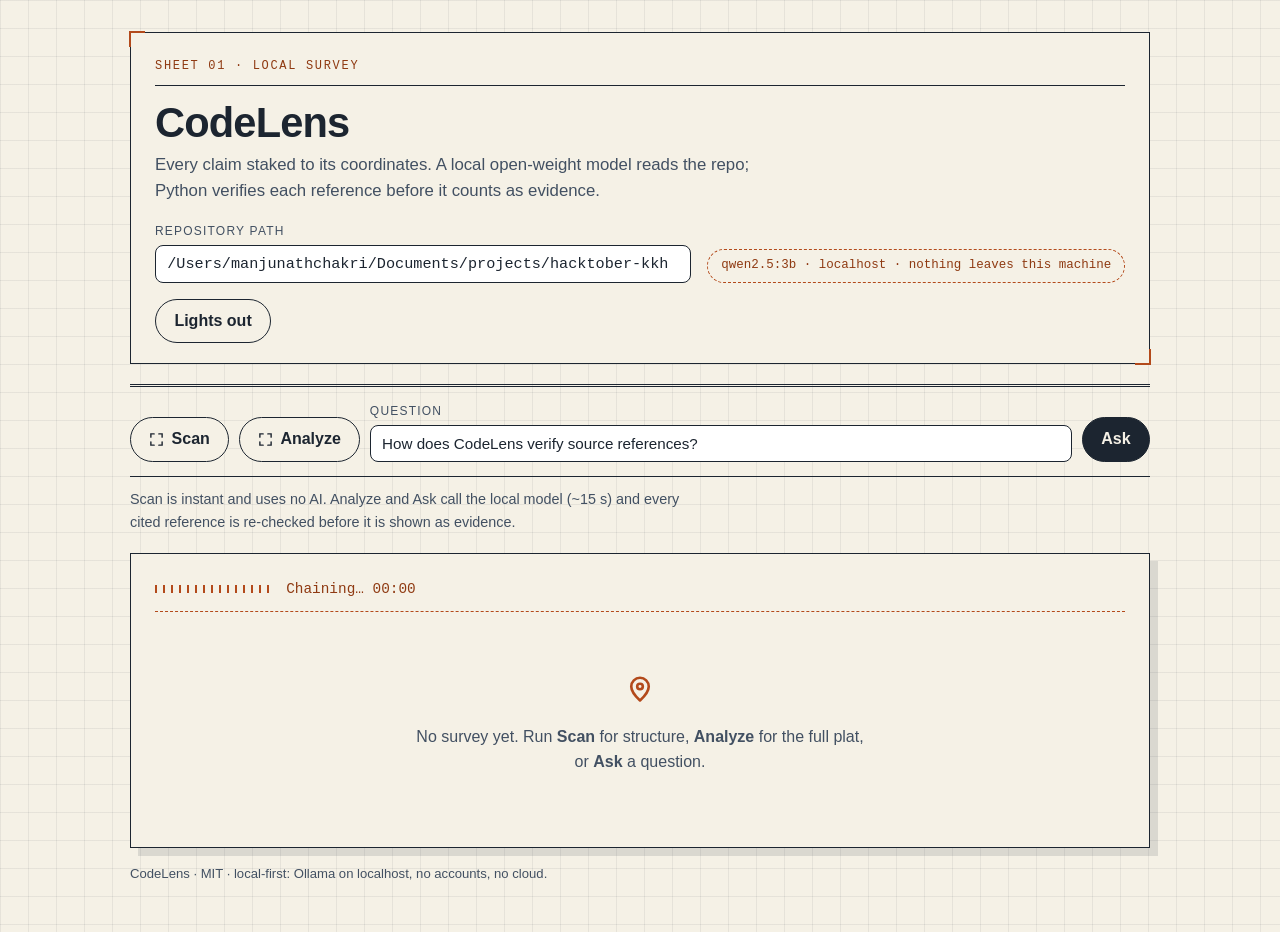
<file: static/index.html>
<!doctype html>
<html lang="en">
<head>
<meta charset="utf-8">
<meta name="viewport" content="width=device-width, initial-scale=1">
<title>CodeLens — survey of an unfamiliar codebase</title>
<link rel="stylesheet" href="/static/styles.css">
</head>
<body>
<svg width="0" height="0" style="position:absolute" aria-hidden="true">
  <symbol id="i-pin" viewBox="0 0 16 16" fill="none" stroke="currentColor" stroke-width="1.5" stroke-linecap="round" stroke-linejoin="round">
    <path d="M8 14s5-4.6 5-8a5 5 0 1 0-10 0c0 3.4 5 8 5 8z"/><circle cx="8" cy="6" r="1.6"/>
  </symbol>
  <symbol id="i-void" viewBox="0 0 16 16" fill="none" stroke="currentColor" stroke-width="1.5" stroke-linecap="round">
    <circle cx="8" cy="8" r="6.2"/><path d="M5.5 5.5l5 5M10.5 5.5l-5 5"/>
  </symbol>
  <symbol id="i-query" viewBox="0 0 16 16" fill="none" stroke="currentColor" stroke-width="1.5" stroke-linejoin="round">
    <path d="M8 2l5.5 6L8 14 2.5 8z"/>
  </symbol>
  <symbol id="i-scan" viewBox="0 0 16 16" fill="none" stroke="currentColor" stroke-width="1.5" stroke-linecap="round">
    <path d="M2 5.5V2h3.5M10.5 2H14v3.5M14 10.5V14h-3.5M5.5 14H2v-3.5"/>
  </symbol>
</svg>

<div class="frame">
  <header class="title-block">
    <div class="sheet-mark" aria-hidden="true">SHEET 01 · LOCAL SURVEY</div>
    <h1>CodeLens</h1>
    <p class="lede">Every claim staked to its coordinates. A local open-weight model reads the repo; Python verifies each reference before it counts as evidence.</p>
    <div class="title-row">
      <label class="field path-field">Repository path
        <input id="path" value="/Users/manjunathchakri/Documents/projects/hacktober-kkh" spellcheck="false">
      </label>
      <span class="model-tag" title="All inference runs on this machine">qwen2.5:3b · localhost · nothing leaves this machine</span>
      <button id="btn-theme" type="button" aria-pressed="false" title="Toggle night-shift ground">Lights out</button>
    </div>
  </header>

  <section class="instruments" aria-label="Survey instruments">
    <div class="instrument-band">
      <button id="btn-scan" type="button">
        <svg aria-hidden="true"><use href="#i-scan"/></svg>Scan
      </button>
      <button id="btn-analyze" type="button">
        <svg aria-hidden="true"><use href="#i-scan"/></svg>Analyze
      </button>
      <label class="field question-field">Question
        <input id="q" value="How does CodeLens verify source references?">
      </label>
      <button id="btn-ask" type="button" class="primary">Ask</button>
    </div>
    <p class="hint">Scan is instant and uses no AI. Analyze and Ask call the local model (~15&nbsp;s) and every cited reference is re-checked before it is shown as evidence.</p>
  </section>

  <main class="sheet" aria-label="Survey result">
    <div class="chainage" id="chainage" hidden>
      <span class="chain-ticks" aria-hidden="true"></span>
      <span id="chain-text" role="status">Chaining… 00:00</span>
    </div>
    <div id="listen-bar" hidden></div>
    <div id="result" aria-live="polite">
      <div class="empty-state">
        <svg aria-hidden="true"><use href="#i-pin"/></svg>
        <p>No survey yet. Run <strong>Scan</strong> for structure, <strong>Analyze</strong> for the full plat, or <strong>Ask</strong> a question.</p>
      </div>
    </div>
  </main>

  <footer>
    <span>CodeLens · MIT · local-first: Ollama on localhost, no accounts, no cloud.</span>
    <span id="survey-time" class="survey-time"></span>
  </footer>
</div>

<script src="/static/app.js"></script>
</body>
</html>
</file>
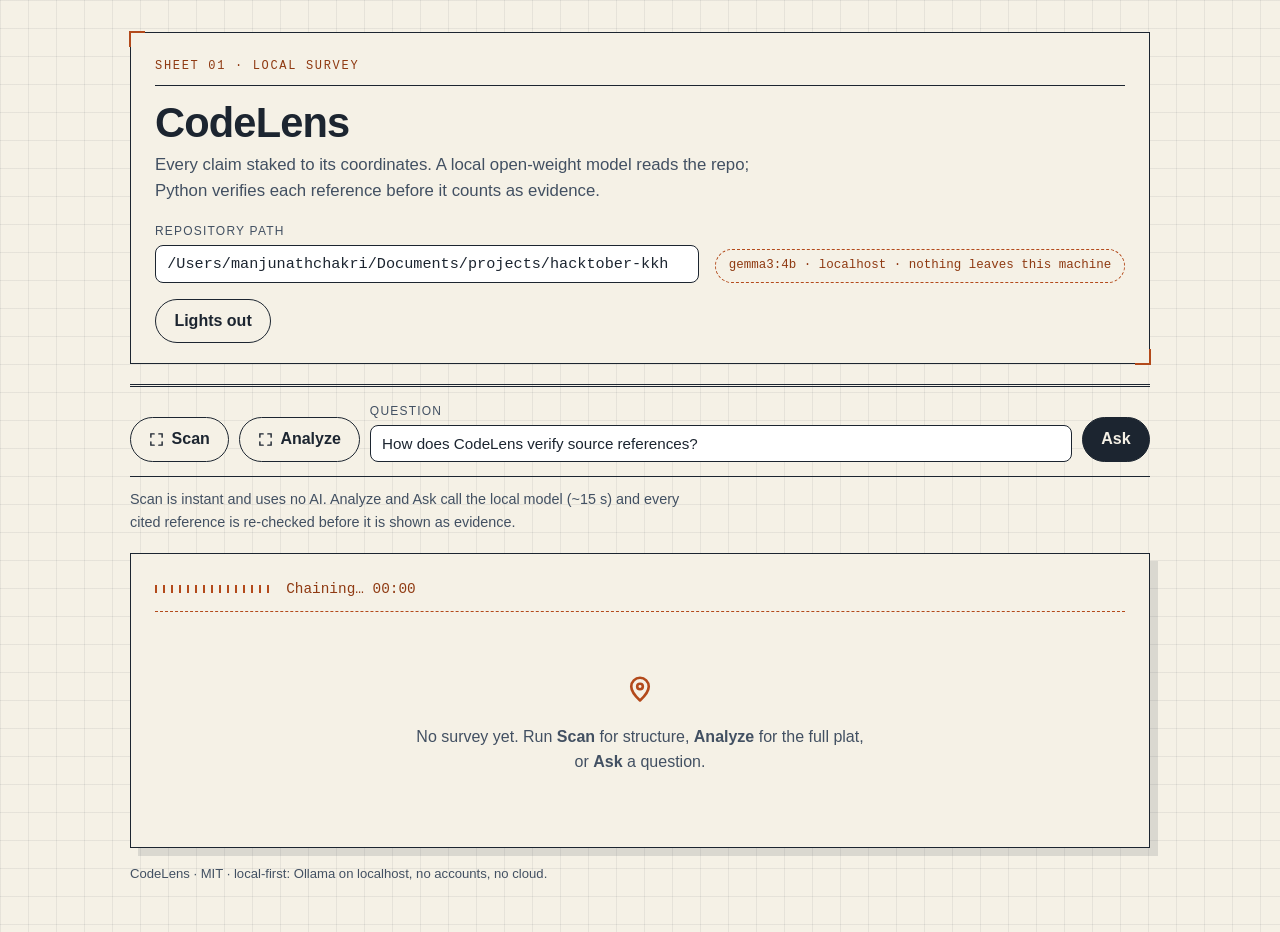
<file: codelens/static/index.html>
<!doctype html>
<html lang="en">
<head>
<meta charset="utf-8">
<meta name="viewport" content="width=device-width, initial-scale=1">
<title>CodeLens — survey of an unfamiliar codebase</title>
<link rel="stylesheet" href="styles.css">
</head>
<body>
<svg width="0" height="0" style="position:absolute" aria-hidden="true">
  <symbol id="i-pin" viewBox="0 0 16 16" fill="none" stroke="currentColor" stroke-width="1.5" stroke-linecap="round" stroke-linejoin="round">
    <path d="M8 14s5-4.6 5-8a5 5 0 1 0-10 0c0 3.4 5 8 5 8z"/><circle cx="8" cy="6" r="1.6"/>
  </symbol>
  <symbol id="i-void" viewBox="0 0 16 16" fill="none" stroke="currentColor" stroke-width="1.5" stroke-linecap="round">
    <circle cx="8" cy="8" r="6.2"/><path d="M5.5 5.5l5 5M10.5 5.5l-5 5"/>
  </symbol>
  <symbol id="i-query" viewBox="0 0 16 16" fill="none" stroke="currentColor" stroke-width="1.5" stroke-linejoin="round">
    <path d="M8 2l5.5 6L8 14 2.5 8z"/>
  </symbol>
  <symbol id="i-scan" viewBox="0 0 16 16" fill="none" stroke="currentColor" stroke-width="1.5" stroke-linecap="round">
    <path d="M2 5.5V2h3.5M10.5 2H14v3.5M14 10.5V14h-3.5M5.5 14H2v-3.5"/>
  </symbol>
</svg>

<div class="frame">
  <header class="title-block">
    <div class="sheet-mark" aria-hidden="true">SHEET 01 · LOCAL SURVEY</div>
    <h1>CodeLens</h1>
    <p class="lede">Every claim staked to its coordinates. A local open-weight model reads the repo; Python verifies each reference before it counts as evidence.</p>
    <div class="title-row">
      <label class="field path-field">Repository path
        <input id="path" value="/Users/manjunathchakri/Documents/projects/hacktober-kkh" spellcheck="false">
      </label>
      <span class="model-tag" id="model-tag" title="All inference runs on this machine">gemma3:4b · localhost · nothing leaves this machine</span>
      <button id="btn-theme" type="button" aria-pressed="false" title="Toggle night-shift ground">Lights out</button>
    </div>
  </header>

  <section class="instruments" aria-label="Survey instruments">
    <div class="instrument-band">
      <button id="btn-scan" type="button">
        <svg aria-hidden="true"><use href="#i-scan"/></svg>Scan
      </button>
      <button id="btn-analyze" type="button">
        <svg aria-hidden="true"><use href="#i-scan"/></svg>Analyze
      </button>
      <label class="field question-field">Question
        <input id="q" value="How does CodeLens verify source references?">
      </label>
      <button id="btn-ask" type="button" class="primary">Ask</button>
    </div>
    <p class="hint">Scan is instant and uses no AI. Analyze and Ask call the local model (~15&nbsp;s) and every cited reference is re-checked before it is shown as evidence.</p>
  </section>

  <main class="sheet" aria-label="Survey result">
    <div class="chainage" id="chainage" hidden>
      <span class="chain-ticks" aria-hidden="true"></span>
      <span id="chain-text" role="status">Chaining… 00:00</span>
    </div>
    <div id="listen-bar" hidden></div>
    <div id="result" aria-live="polite">
      <div class="empty-state">
        <svg aria-hidden="true"><use href="#i-pin"/></svg>
        <p>No survey yet. Run <strong>Scan</strong> for structure, <strong>Analyze</strong> for the full plat, or <strong>Ask</strong> a question.</p>
      </div>
    </div>
  </main>

  <footer>
    <span>CodeLens · MIT · local-first: Ollama on localhost, no accounts, no cloud.</span>
    <span id="survey-time" class="survey-time"></span>
  </footer>
</div>

<script src="app.js"></script>
</body>
</html>
</file>
<file: static/styles.css>
:root {
  --paper: #f5f1e6;
  --paper-deep: #ece5d3;
  --ink: #1c2530;
  --ink-soft: #425062;
  --rule: #1c2530;
  --grid: rgba(28, 37, 48, 0.07);
  --accent: #b34a1b;
  --accent-ink: #8f3a12;
  --ok: #1b6b3c;
  --ok-ground: #e3ecdd;
  --bad: #b3362b;
  --bad-ground: #f3e2da;
  --warn: #8a5f14;
  --warn-ground: #f0e6c8;
  --focus: #0f5fd0;
  --radius: 12px;
  --surface: #ffffff;
  --inset: rgba(255, 255, 255, 0.6);
  --shadow: 8px 8px 0 rgba(28, 37, 48, 0.12);
}

[data-theme="dark"] {
  --paper: #161e29;
  --paper-deep: #1f2a38;
  --ink: #ece4d2;
  --ink-soft: #b7c0cd;
  --rule: #5b6b7f;
  --grid: rgba(236, 228, 210, 0.08);
  --accent: #e08a4e;
  --accent-ink: #f0a76a;
  --ok: #7cc79a;
  --ok-ground: #1c3a28;
  --bad: #e88d80;
  --bad-ground: #43211c;
  --warn: #d3a94f;
  --warn-ground: #3a2f16;
  --focus: #7fb3ff;
  --surface: #222d3c;
  --inset: rgba(0, 0, 0, 0.28);
  --shadow: 8px 8px 0 rgba(0, 0, 0, 0.45);
}

* { box-sizing: border-box; }

html {
  background: var(--paper);
  background-image:
    linear-gradient(var(--grid) 1px, transparent 1px),
    linear-gradient(90deg, var(--grid) 1px, transparent 1px);
  background-size: 28px 28px;
}

body {
  margin: 0;
  color: var(--ink);
  font-family: -apple-system, BlinkMacSystemFont, "Segoe UI", "Helvetica Neue", Arial, sans-serif;
  font-size: 16px;
  line-height: 1.55;
}

::selection { background: var(--ink); color: var(--paper); }

:focus-visible {
  outline: 2px solid var(--focus);
  outline-offset: 2px;
  border-radius: 4px;
}

.frame {
  max-width: 1060px;
  margin: 2rem auto 3rem;
  padding: 0 1.25rem;
}

/* Title block: the drawing frame */
.title-block {
  border: 1px solid var(--rule);
  padding: 1.5rem 1.5rem 1.25rem;
  background: var(--paper);
  position: relative;
}

.title-block::before,
.title-block::after {
  content: "";
  position: absolute;
  width: 14px;
  height: 14px;
  border: 2px solid var(--accent);
}

.title-block::before { top: -2px; left: -2px; border-right: none; border-bottom: none; }
.title-block::after { bottom: -2px; right: -2px; border-left: none; border-top: none; }

.sheet-mark {
  font-family: ui-monospace, SFMono-Regular, Menlo, Consolas, monospace;
  font-size: 12px;
  letter-spacing: 0.14em;
  color: var(--accent-ink);
  border-bottom: 1px solid var(--rule);
  padding-bottom: 0.6rem;
  margin-bottom: 0.9rem;
}

h1 {
  font-size: 2.6rem;
  line-height: 1.05;
  letter-spacing: -0.02em;
  margin: 0 0 0.5rem;
  text-wrap: balance;
}

.lede {
  max-width: 68ch;
  margin: 0 0 1.1rem;
  color: var(--ink-soft);
  font-size: 1.05rem;
}

.title-row {
  display: flex;
  gap: 1rem;
  align-items: flex-end;
  flex-wrap: wrap;
}

.field {
  display: block;
  font-size: 12px;
  letter-spacing: 0.1em;
  text-transform: uppercase;
  color: var(--ink-soft);
}

.field input {
  display: block;
  width: 100%;
  margin-top: 0.3rem;
  padding: 0.55rem 0.7rem;
  font-size: 0.95rem;
  font-family: ui-monospace, SFMono-Regular, Menlo, Consolas, monospace;
  color: var(--ink);
  background: var(--surface);
  border: 1px solid var(--rule);
  border-radius: 8px;
}

.path-field { flex: 1 1 420px; }

.model-tag {
  font-family: ui-monospace, SFMono-Regular, Menlo, Consolas, monospace;
  font-size: 12.5px;
  color: var(--accent-ink);
  border: 1px dashed var(--accent);
  border-radius: 999px;
  padding: 0.4rem 0.8rem;
  white-space: nowrap;
}

/* Instrument band */
.instruments { margin-top: 1.25rem; }

.instrument-band {
  display: flex;
  gap: 0.6rem;
  align-items: flex-end;
  border-top: 3px double var(--rule);
  border-bottom: 1px solid var(--rule);
  padding: 0.9rem 0;
  flex-wrap: wrap;
}

.question-field { flex: 1 1 320px; }
.question-field input { font-family: inherit; }

button {
  font: inherit;
  font-weight: 600;
  color: var(--ink);
  background: var(--paper);
  border: 1px solid var(--rule);
  border-radius: 999px;
  padding: 0.55rem 1.15rem;
  cursor: pointer;
  display: inline-flex;
  align-items: center;
  gap: 0.45rem;
  white-space: nowrap;
}

button svg { width: 15px; height: 15px; }

button:hover { background: var(--paper-deep); }

button.primary {
  background: var(--ink);
  border-color: var(--ink);
  color: var(--paper);
}

button.primary:hover { background: #000; }

button:disabled {
  opacity: 0.45;
  cursor: wait;
}

.hint {
  font-size: 0.9rem;
  color: var(--ink-soft);
  max-width: 72ch;
  margin: 0.7rem 0 0;
}

/* Result sheet: the one elevated surface */
.sheet {
  margin-top: 1.25rem;
  border: 1px solid var(--rule);
  background: var(--paper);
  box-shadow: var(--shadow);
  padding: 1.5rem;
  min-height: 220px;
}

.empty-state {
  text-align: center;
  color: var(--ink-soft);
  padding: 3rem 1rem;
}

.empty-state svg { width: 28px; height: 28px; color: var(--accent); }
.empty-state p { max-width: 52ch; margin: 0.8rem auto 0; }

/* Chainage: honest wait readout */
.chainage {
  display: flex;
  align-items: center;
  gap: 0.7rem;
  font-family: ui-monospace, SFMono-Regular, Menlo, Consolas, monospace;
  font-size: 0.9rem;
  color: var(--accent-ink);
  border-bottom: 1px dashed var(--accent);
  padding-bottom: 0.7rem;
  margin-bottom: 1rem;
}

.chain-ticks {
  width: 120px;
  height: 8px;
  background: repeating-linear-gradient(90deg, var(--accent) 0 2px, transparent 2px 8px);
  background-size: 200% 100%;
  animation: chain 1.1s linear infinite;
}

@keyframes chain { to { background-position: -16px 0; } }

/* Answer + evidence rail */
.answer-body { max-width: 72ch; }
.answer-body p { margin: 0 0 0.9rem; }

.answer-body h3 {
  font-size: 0.85rem;
  letter-spacing: 0.12em;
  text-transform: uppercase;
  color: var(--accent-ink);
  border-bottom: 1px solid var(--rule);
  padding-bottom: 0.35rem;
  margin: 1.3rem 0 0.5rem;
}

.answer-body ul.brief {
  list-style: square;
  margin: 0.2rem 0 0.9rem;
  padding-left: 1.3rem;
}

.answer-body ul.brief li { margin-bottom: 0.3rem; }
.answer-body ul.brief li::marker { color: var(--accent); }

.verdict-line {
  font-family: ui-monospace, SFMono-Regular, Menlo, Consolas, monospace;
  font-size: 0.85rem;
  border-top: 1px solid var(--rule);
  padding-top: 0.8rem;
  margin-top: 1.2rem;
}

.evidence { margin-top: 1rem; }

.evidence h2 {
  font-size: 0.8rem;
  letter-spacing: 0.12em;
  text-transform: uppercase;
  color: var(--ink-soft);
  margin: 1.4rem 0 0.6rem;
}

.ref {
  border: 1px solid var(--rule);
  border-radius: var(--radius);
  margin-bottom: 0.7rem;
  overflow: hidden;
  background: var(--surface);
}

.ref summary {
  list-style: none;
  cursor: pointer;
  display: flex;
  align-items: baseline;
  gap: 0.6rem;
  padding: 0.65rem 0.9rem;
}

.ref summary::-webkit-details-marker { display: none; }

.ref summary:hover { background: var(--paper-deep); }

.ref .badge { flex: none; width: 20px; height: 20px; align-self: center; }

.ref.verified { background: var(--ok-ground); }
.ref.verified .badge { color: var(--ok); }

.ref.rejected { background: var(--bad-ground); }
.ref.rejected .badge { color: var(--bad); }

.ref .key {
  font-family: ui-monospace, SFMono-Regular, Menlo, Consolas, monospace;
  font-size: 0.75rem;
  color: var(--ink-soft);
  border: 1px solid currentColor;
  border-radius: 4px;
  padding: 0 0.3rem;
  flex: none;
}

.ref .coord {
  font-family: ui-monospace, SFMono-Regular, Menlo, Consolas, monospace;
  font-size: 0.9rem;
  font-variant-numeric: tabular-nums;
  overflow-wrap: anywhere;
}

.ref .reason {
  margin-left: auto;
  font-size: 0.85rem;
  color: var(--bad);
  text-align: right;
  flex: none;
}

.ref pre {
  margin: 0;
  border-top: 1px dashed var(--rule);
  padding: 0.7rem 0.9rem;
  font-family: ui-monospace, SFMono-Regular, Menlo, Consolas, monospace;
  font-size: 0.82rem;
  line-height: 1.5;
  overflow-x: auto;
  background: var(--inset);
}

/* Focus swell: open evidence dims its siblings */
.evidence.has-open .ref:not([open]) { opacity: 0.55; }

/* Scan schedule table */
table.schedule {
  border-collapse: collapse;
  width: 100%;
  font-size: 0.95rem;
  margin-top: 0.5rem;
}

table.schedule th,
table.schedule td {
  text-align: left;
  padding: 0.5rem 0.7rem;
  border-bottom: 1px solid var(--rule);
  vertical-align: top;
}

table.schedule th {
  font-size: 0.78rem;
  letter-spacing: 0.1em;
  text-transform: uppercase;
  color: var(--ink-soft);
  width: 11rem;
}

table.schedule td { font-variant-numeric: tabular-nums; }
table.schedule td.mono { font-family: ui-monospace, SFMono-Regular, Menlo, Consolas, monospace; font-size: 0.87rem; }

/* Duration bar: surveyed length */
.duration {
  display: flex;
  align-items: center;
  gap: 0.6rem;
  margin-top: 1.2rem;
  font-family: ui-monospace, SFMono-Regular, Menlo, Consolas, monospace;
  font-size: 0.8rem;
  color: var(--ink-soft);
}

.duration .bar {
  height: 6px;
  background: var(--accent);
  min-width: 4px;
}

/* Error state names problem + recovery */
.error-state {
  border: 1px solid var(--bad);
  background: var(--bad-ground);
  border-radius: var(--radius);
  padding: 1rem 1.2rem;
}

.error-state strong { color: var(--bad); }
.error-state p { margin: 0.4rem 0 0; max-width: 70ch; }

footer {
  display: flex;
  justify-content: space-between;
  gap: 1rem;
  flex-wrap: wrap;
  margin-top: 1rem;
  font-size: 0.82rem;
  color: var(--ink-soft);
}

/* Listen bar: narration controls for the briefing */
.listen-bar {
  border: 1px solid var(--rule);
  border-radius: var(--radius);
  background: var(--surface);
  padding: 0.7rem 0.9rem;
  margin-bottom: 1rem;
}

.listen-bar h2 {
  font-size: 0.78rem;
  letter-spacing: 0.12em;
  text-transform: uppercase;
  color: var(--ink-soft);
  margin: 0 0 0.55rem;
}

.listen-controls {
  display: flex;
  gap: 0.5rem;
  align-items: center;
  flex-wrap: wrap;
}

.listen-controls button {
  padding: 0.4rem 0.9rem;
  font-size: 0.88rem;
}

.listen-controls select {
  font: inherit;
  font-size: 0.85rem;
  color: var(--ink);
  background: var(--surface);
  border: 1px solid var(--rule);
  border-radius: 8px;
  padding: 0.35rem 0.5rem;
  max-width: 11rem;
}

.listen-controls label {
  font-size: 0.78rem;
  letter-spacing: 0.08em;
  text-transform: uppercase;
  color: var(--ink-soft);
  display: inline-flex;
  align-items: center;
  gap: 0.35rem;
}

.listen-status {
  font-family: ui-monospace, SFMono-Regular, Menlo, Consolas, monospace;
  font-size: 0.8rem;
  color: var(--accent-ink);
  margin-top: 0.55rem;
  min-height: 1.2em;
}

.answer-body ul.brief li.narrating,
.answer-body h3.narrating {
  background: var(--warn-ground);
  outline: 2px solid var(--accent);
  outline-offset: 1px;
  border-radius: 6px;
}

.survey-time { font-family: ui-monospace, SFMono-Regular, Menlo, Consolas, monospace; font-variant-numeric: tabular-nums; }

@media (max-width: 720px) {
  h1 { font-size: 2rem; }
  .frame { margin-top: 1rem; }
  .sheet { padding: 1rem; }
  .title-row { align-items: stretch; flex-direction: column; }
  .model-tag { white-space: normal; }
  .ref .reason { display: none; }
}

@media (prefers-reduced-motion: reduce) {
  .chain-ticks { animation: none; }
  * { transition: none !important; }
}
</file>
<file: codelens/static/styles.css>
:root {
  --paper: #f5f1e6;
  --paper-deep: #ece5d3;
  --ink: #1c2530;
  --ink-soft: #425062;
  --rule: #1c2530;
  --grid: rgba(28, 37, 48, 0.07);
  --accent: #b34a1b;
  --accent-ink: #8f3a12;
  --ok: #1b6b3c;
  --ok-ground: #e3ecdd;
  --bad: #b3362b;
  --bad-ground: #f3e2da;
  --warn: #8a5f14;
  --warn-ground: #f0e6c8;
  --focus: #0f5fd0;
  --radius: 12px;
  --surface: #ffffff;
  --inset: rgba(255, 255, 255, 0.6);
  --shadow: 8px 8px 0 rgba(28, 37, 48, 0.12);
}

[data-theme="dark"] {
  --paper: #161e29;
  --paper-deep: #1f2a38;
  --ink: #ece4d2;
  --ink-soft: #b7c0cd;
  --rule: #5b6b7f;
  --grid: rgba(236, 228, 210, 0.08);
  --accent: #e08a4e;
  --accent-ink: #f0a76a;
  --ok: #7cc79a;
  --ok-ground: #1c3a28;
  --bad: #e88d80;
  --bad-ground: #43211c;
  --warn: #d3a94f;
  --warn-ground: #3a2f16;
  --focus: #7fb3ff;
  --surface: #222d3c;
  --inset: rgba(0, 0, 0, 0.28);
  --shadow: 8px 8px 0 rgba(0, 0, 0, 0.45);
}

* { box-sizing: border-box; }

html {
  background: var(--paper);
  background-image:
    linear-gradient(var(--grid) 1px, transparent 1px),
    linear-gradient(90deg, var(--grid) 1px, transparent 1px);
  background-size: 28px 28px;
}

body {
  margin: 0;
  color: var(--ink);
  font-family: -apple-system, BlinkMacSystemFont, "Segoe UI", "Helvetica Neue", Arial, sans-serif;
  font-size: 16px;
  line-height: 1.55;
}

::selection { background: var(--ink); color: var(--paper); }

:focus-visible {
  outline: 2px solid var(--focus);
  outline-offset: 2px;
  border-radius: 4px;
}

.frame {
  max-width: 1060px;
  margin: 2rem auto 3rem;
  padding: 0 1.25rem;
}

/* Title block: the drawing frame */
.title-block {
  border: 1px solid var(--rule);
  padding: 1.5rem 1.5rem 1.25rem;
  background: var(--paper);
  position: relative;
}

.title-block::before,
.title-block::after {
  content: "";
  position: absolute;
  width: 14px;
  height: 14px;
  border: 2px solid var(--accent);
}

.title-block::before { top: -2px; left: -2px; border-right: none; border-bottom: none; }
.title-block::after { bottom: -2px; right: -2px; border-left: none; border-top: none; }

.sheet-mark {
  font-family: ui-monospace, SFMono-Regular, Menlo, Consolas, monospace;
  font-size: 12px;
  letter-spacing: 0.14em;
  color: var(--accent-ink);
  border-bottom: 1px solid var(--rule);
  padding-bottom: 0.6rem;
  margin-bottom: 0.9rem;
}

h1 {
  font-size: 2.6rem;
  line-height: 1.05;
  letter-spacing: -0.02em;
  margin: 0 0 0.5rem;
  text-wrap: balance;
}

.lede {
  max-width: 68ch;
  margin: 0 0 1.1rem;
  color: var(--ink-soft);
  font-size: 1.05rem;
}

.title-row {
  display: flex;
  gap: 1rem;
  align-items: flex-end;
  flex-wrap: wrap;
}

.field {
  display: block;
  font-size: 12px;
  letter-spacing: 0.1em;
  text-transform: uppercase;
  color: var(--ink-soft);
}

.field input {
  display: block;
  width: 100%;
  margin-top: 0.3rem;
  padding: 0.55rem 0.7rem;
  font-size: 0.95rem;
  font-family: ui-monospace, SFMono-Regular, Menlo, Consolas, monospace;
  color: var(--ink);
  background: var(--surface);
  border: 1px solid var(--rule);
  border-radius: 8px;
}

.path-field { flex: 1 1 420px; }

.model-tag {
  font-family: ui-monospace, SFMono-Regular, Menlo, Consolas, monospace;
  font-size: 12.5px;
  color: var(--accent-ink);
  border: 1px dashed var(--accent);
  border-radius: 999px;
  padding: 0.4rem 0.8rem;
  white-space: nowrap;
}

/* Instrument band */
.instruments { margin-top: 1.25rem; }

.instrument-band {
  display: flex;
  gap: 0.6rem;
  align-items: flex-end;
  border-top: 3px double var(--rule);
  border-bottom: 1px solid var(--rule);
  padding: 0.9rem 0;
  flex-wrap: wrap;
}

.question-field { flex: 1 1 320px; }
.question-field input { font-family: inherit; }

button {
  font: inherit;
  font-weight: 600;
  color: var(--ink);
  background: var(--paper);
  border: 1px solid var(--rule);
  border-radius: 999px;
  padding: 0.55rem 1.15rem;
  cursor: pointer;
  display: inline-flex;
  align-items: center;
  gap: 0.45rem;
  white-space: nowrap;
}

button svg { width: 15px; height: 15px; }

button:hover { background: var(--paper-deep); }

button.primary {
  background: var(--ink);
  border-color: var(--ink);
  color: var(--paper);
}

button.primary:hover { background: #000; }

button:disabled {
  opacity: 0.45;
  cursor: wait;
}

.hint {
  font-size: 0.9rem;
  color: var(--ink-soft);
  max-width: 72ch;
  margin: 0.7rem 0 0;
}

/* Result sheet: the one elevated surface */
.sheet {
  margin-top: 1.25rem;
  border: 1px solid var(--rule);
  background: var(--paper);
  box-shadow: var(--shadow);
  padding: 1.5rem;
  min-height: 220px;
}

.empty-state {
  text-align: center;
  color: var(--ink-soft);
  padding: 3rem 1rem;
}

.empty-state svg { width: 28px; height: 28px; color: var(--accent); }
.empty-state p { max-width: 52ch; margin: 0.8rem auto 0; }

/* Chainage: honest wait readout */
.chainage {
  display: flex;
  align-items: center;
  gap: 0.7rem;
  font-family: ui-monospace, SFMono-Regular, Menlo, Consolas, monospace;
  font-size: 0.9rem;
  color: var(--accent-ink);
  border-bottom: 1px dashed var(--accent);
  padding-bottom: 0.7rem;
  margin-bottom: 1rem;
}

.chain-ticks {
  width: 120px;
  height: 8px;
  background: repeating-linear-gradient(90deg, var(--accent) 0 2px, transparent 2px 8px);
  background-size: 200% 100%;
  animation: chain 1.1s linear infinite;
}

@keyframes chain { to { background-position: -16px 0; } }

/* Answer + evidence rail */
.answer-body { max-width: 72ch; }
.answer-body p { margin: 0 0 0.9rem; }

.answer-body h3 {
  font-size: 0.85rem;
  letter-spacing: 0.12em;
  text-transform: uppercase;
  color: var(--accent-ink);
  border-bottom: 1px solid var(--rule);
  padding-bottom: 0.35rem;
  margin: 1.3rem 0 0.5rem;
}

.answer-body ul.brief {
  list-style: square;
  margin: 0.2rem 0 0.9rem;
  padding-left: 1.3rem;
}

.answer-body ul.brief li { margin-bottom: 0.3rem; }
.answer-body ul.brief li::marker { color: var(--accent); }

.verdict-line {
  font-family: ui-monospace, SFMono-Regular, Menlo, Consolas, monospace;
  font-size: 0.85rem;
  border-top: 1px solid var(--rule);
  padding-top: 0.8rem;
  margin-top: 1.2rem;
}

.evidence { margin-top: 1rem; }

.evidence h2 {
  font-size: 0.8rem;
  letter-spacing: 0.12em;
  text-transform: uppercase;
  color: var(--ink-soft);
  margin: 1.4rem 0 0.6rem;
}

.ref {
  border: 1px solid var(--rule);
  border-radius: var(--radius);
  margin-bottom: 0.7rem;
  overflow: hidden;
  background: var(--surface);
}

.ref summary {
  list-style: none;
  cursor: pointer;
  display: flex;
  align-items: baseline;
  gap: 0.6rem;
  padding: 0.65rem 0.9rem;
}

.ref summary::-webkit-details-marker { display: none; }

.ref summary:hover { background: var(--paper-deep); }

.ref .badge { flex: none; width: 20px; height: 20px; align-self: center; }

.ref.verified { background: var(--ok-ground); }
.ref.verified .badge { color: var(--ok); }

.ref.rejected { background: var(--bad-ground); }
.ref.rejected .badge { color: var(--bad); }

.ref .key {
  font-family: ui-monospace, SFMono-Regular, Menlo, Consolas, monospace;
  font-size: 0.75rem;
  color: var(--ink-soft);
  border: 1px solid currentColor;
  border-radius: 4px;
  padding: 0 0.3rem;
  flex: none;
}

.ref .coord {
  font-family: ui-monospace, SFMono-Regular, Menlo, Consolas, monospace;
  font-size: 0.9rem;
  font-variant-numeric: tabular-nums;
  overflow-wrap: anywhere;
}

.ref .reason {
  margin-left: auto;
  font-size: 0.85rem;
  color: var(--bad);
  text-align: right;
  flex: none;
}

.ref pre {
  margin: 0;
  border-top: 1px dashed var(--rule);
  padding: 0.7rem 0.9rem;
  font-family: ui-monospace, SFMono-Regular, Menlo, Consolas, monospace;
  font-size: 0.82rem;
  line-height: 1.5;
  overflow-x: auto;
  background: var(--inset);
}

/* Focus swell: open evidence dims its siblings */
.evidence.has-open .ref:not([open]) { opacity: 0.55; }

/* Scan schedule table */
table.schedule {
  border-collapse: collapse;
  width: 100%;
  font-size: 0.95rem;
  margin-top: 0.5rem;
}

table.schedule th,
table.schedule td {
  text-align: left;
  padding: 0.5rem 0.7rem;
  border-bottom: 1px solid var(--rule);
  vertical-align: top;
}

table.schedule th {
  font-size: 0.78rem;
  letter-spacing: 0.1em;
  text-transform: uppercase;
  color: var(--ink-soft);
  width: 11rem;
}

table.schedule td { font-variant-numeric: tabular-nums; }
table.schedule td.mono { font-family: ui-monospace, SFMono-Regular, Menlo, Consolas, monospace; font-size: 0.87rem; }

/* Duration bar: surveyed length */
.duration {
  display: flex;
  align-items: center;
  gap: 0.6rem;
  margin-top: 1.2rem;
  font-family: ui-monospace, SFMono-Regular, Menlo, Consolas, monospace;
  font-size: 0.8rem;
  color: var(--ink-soft);
}

.duration .bar {
  height: 6px;
  background: var(--accent);
  min-width: 4px;
}

/* Error state names problem + recovery */
.error-state {
  border: 1px solid var(--bad);
  background: var(--bad-ground);
  border-radius: var(--radius);
  padding: 1rem 1.2rem;
}

.error-state strong { color: var(--bad); }
.error-state p { margin: 0.4rem 0 0; max-width: 70ch; }

footer {
  display: flex;
  justify-content: space-between;
  gap: 1rem;
  flex-wrap: wrap;
  margin-top: 1rem;
  font-size: 0.82rem;
  color: var(--ink-soft);
}

/* Listen bar: narration controls for the briefing */
.listen-bar {
  border: 1px solid var(--rule);
  border-radius: var(--radius);
  background: var(--surface);
  padding: 0.7rem 0.9rem;
  margin-bottom: 1rem;
}

.listen-bar h2 {
  font-size: 0.78rem;
  letter-spacing: 0.12em;
  text-transform: uppercase;
  color: var(--ink-soft);
  margin: 0 0 0.55rem;
}

.listen-controls {
  display: flex;
  gap: 0.5rem;
  align-items: center;
  flex-wrap: wrap;
}

.listen-controls button {
  padding: 0.4rem 0.9rem;
  font-size: 0.88rem;
}

.listen-controls select {
  font: inherit;
  font-size: 0.85rem;
  color: var(--ink);
  background: var(--surface);
  border: 1px solid var(--rule);
  border-radius: 8px;
  padding: 0.35rem 0.5rem;
  max-width: 11rem;
}

.listen-controls label {
  font-size: 0.78rem;
  letter-spacing: 0.08em;
  text-transform: uppercase;
  color: var(--ink-soft);
  display: inline-flex;
  align-items: center;
  gap: 0.35rem;
}

.listen-status {
  font-family: ui-monospace, SFMono-Regular, Menlo, Consolas, monospace;
  font-size: 0.8rem;
  color: var(--accent-ink);
  margin-top: 0.55rem;
  min-height: 1.2em;
}

.answer-body ul.brief li.narrating,
.answer-body h3.narrating {
  background: var(--warn-ground);
  outline: 2px solid var(--accent);
  outline-offset: 1px;
  border-radius: 6px;
}

.survey-time { font-family: ui-monospace, SFMono-Regular, Menlo, Consolas, monospace; font-variant-numeric: tabular-nums; }

@media (max-width: 720px) {
  h1 { font-size: 2rem; }
  .frame { margin-top: 1rem; }
  .sheet { padding: 1rem; }
  .title-row { align-items: stretch; flex-direction: column; }
  .model-tag { white-space: normal; }
  .ref .reason { display: none; }
}

@media (prefers-reduced-motion: reduce) {
  .chain-ticks { animation: none; }
  * { transition: none !important; }
}
</file>
